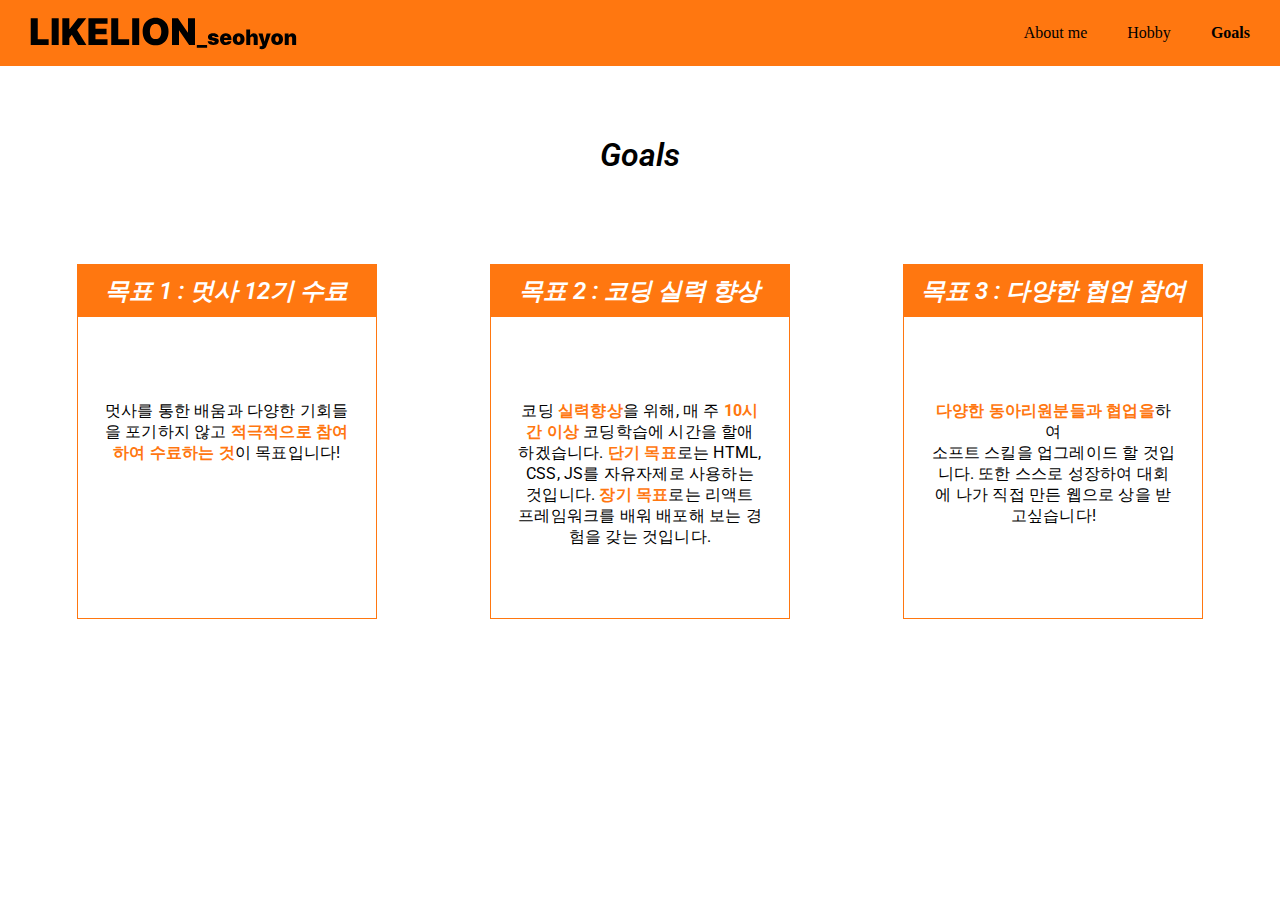
<file: docs/pages/goals.html>
<!DOCTYPE html>
<html lang="ko">
<head>
    <meta charset="UTF-8">
    <title>[202101553] 오서현 | Goals</title>
    <link href="../assets/styles/goals.css" rel="stylesheet">
    <link rel="preconnect" href="https://fonts.googleapis.com">
    <link rel="preconnect" href="https://fonts.gstatic.com" crossorigin>
    <link href="https://fonts.googleapis.com/css2?family=Roboto:ital,wght@0,100;0,300;0,400;0,500;0,700;0,900;1,100;1,300;1,400;1,500;1,700;1,900&display=swap" rel="stylesheet">
</head>
<body>
    <header>
        <nav class="navbar">
            <img src="../assets/images/logo.svg" alt="Logo" class="logo">
            <ul>
                <li><a href="../index.html">About me</a></li>
                <li><a href="./hobby.html">Hobby</a></li>
                <li><a href="./goals.html" class="active">Goals</a></li>
            </ul>
        </nav>
    </header>
    
    <main>
        <div class="goals_wrapper">
            <h1>Goals</h1>
            <div class="goals_item_wrapper">
            <section class="goals">
                <h2>목표 1 : 멋사 12기 수료</h2>
                <p>멋사를 통한 배움과 다양한 기회들을 포기하지 않고 <strong>적극적으로 참여하여 수료하는 것</strong>이 목표입니다!</p>
            </section>

            <section class="goals">
                <h2>목표 2 : 코딩 실력 향상</h2>
                <p>코딩 <strong>실력향상</strong>을 위해, 매 주 <strong>10시간 이상</strong> 코딩학습에 시간을 할애 하겠습니다.
                    <strong>단기 목표</strong>로는 HTML, CSS, JS를 자유자제로 사용하는 것입니다.
                    <strong>장기 목표</strong>로는 리액트 프레임워크를 배워 배포해 보는 경험을 갖는 것입니다.</p>
            </section>

            <section class="goals">
                <h2>목표 3 : 다양한 협업 참여</h2>
                <p><strong>다양한 동아리원분들과 협업을</strong>하여<br>소프트 스킬을 업그레이드 할 것입니다. 또한 스스로 성장하여 대회에 나가 직접 만든 웹으로 상을 받고싶습니다!</p>
            </section>
        </div>
        </div>
    </main>
</body>
</html>
</file>
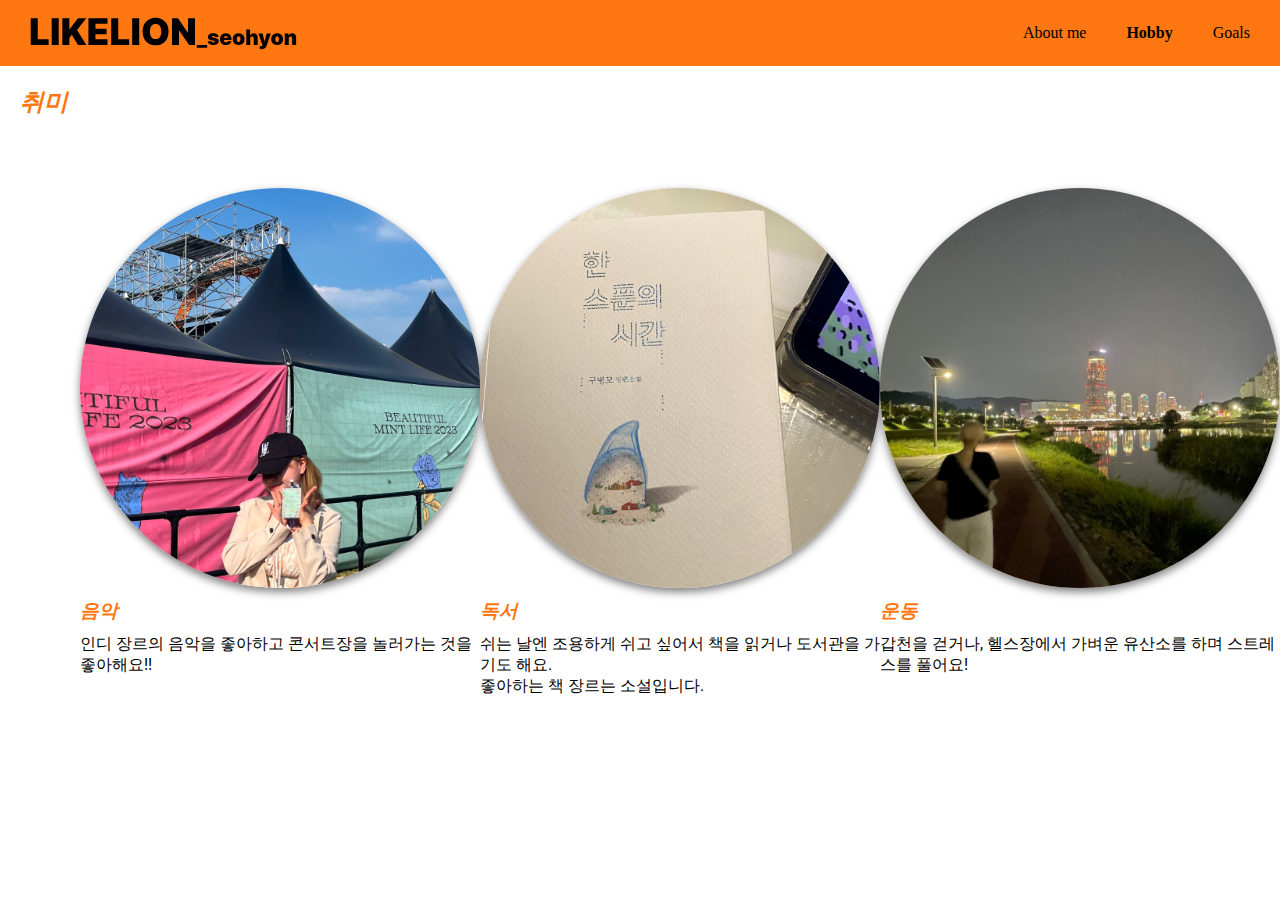
<file: docs/pages/hobby.html>
<!DOCTYPE html>
<html lang="ko">
<head>
    <meta charset="UTF-8">
    <title>[202101553] 오서현 | Hobby</title>
    <link href="../assets/styles/hobby.css" rel="stylesheet">
    <link rel="preconnect" href="https://fonts.gstatic.com" crossorigin>
    <link href="https://fonts.googleapis.com/css2?family=Roboto:ital,wght@0,100;0,300;0,400;0,500;0,700;0,900;1,100;1,300;1,400;1,500;1,700;1,900&display=swap" rel="stylesheet">
</head>

<body class="hobby">
    <header>
        <nav class="navbar">
            <img src="../assets/images/logo.svg" alt="Logo" class="logo">
            <ul>
                <li><a href="../index.html">About me</a></li>
                <li><a href="./hobby.html" class="active">Hobby</a></li>
                <li><a href="./goals.html">Goals</a></li>
            </ul>
        </nav>
    </header>   
    <main>
        <h2 id="hobbies-title" aria-labelledby="hobbies-title">취미</h2>
        <section class="hobbies-section">
            <div class="hobbies__wrapper">
                <article class="hobby__item">
                    <div class="hobby__image">
                        <img src="./images/음악.png" alt="음악">
                    </div>
                    <div class="hobby__content">
                        <h3>음악</h3>
                        <p>인디 장르의 음악을 좋아하고 콘서트장을 놀러가는 것을 좋아해요!!</p>
                    </div>
                </article>

                <article class="hobby__item">
                    <div class="hobby__image">
                        <img src="./images/책.png" alt="책">
                    </div>
                    <div class="hobby__content">
                        <h3>독서</h3>
                        <p>쉬는 날엔 조용하게 쉬고 싶어서 책을 읽거나 도서관을 가기도 해요.<br>좋아하는 책 장르는 소설입니다.</p>
                    </div>
                </article>

                <article class="hobby__item">
                    <div class="hobby__image">
                        <img src="./images/산책.png" alt="산책">
                    </div>
                    <div class="hobby__content">
                        <h3>운동</h3>
                        <p>갑천을 걷거나, 헬스장에서 가벼운 유산소를 하며 스트레스를 풀어요!</p>
                    </div>
                </article>
            </div>
        </section>
    </main>
</body>
</html>
</file>
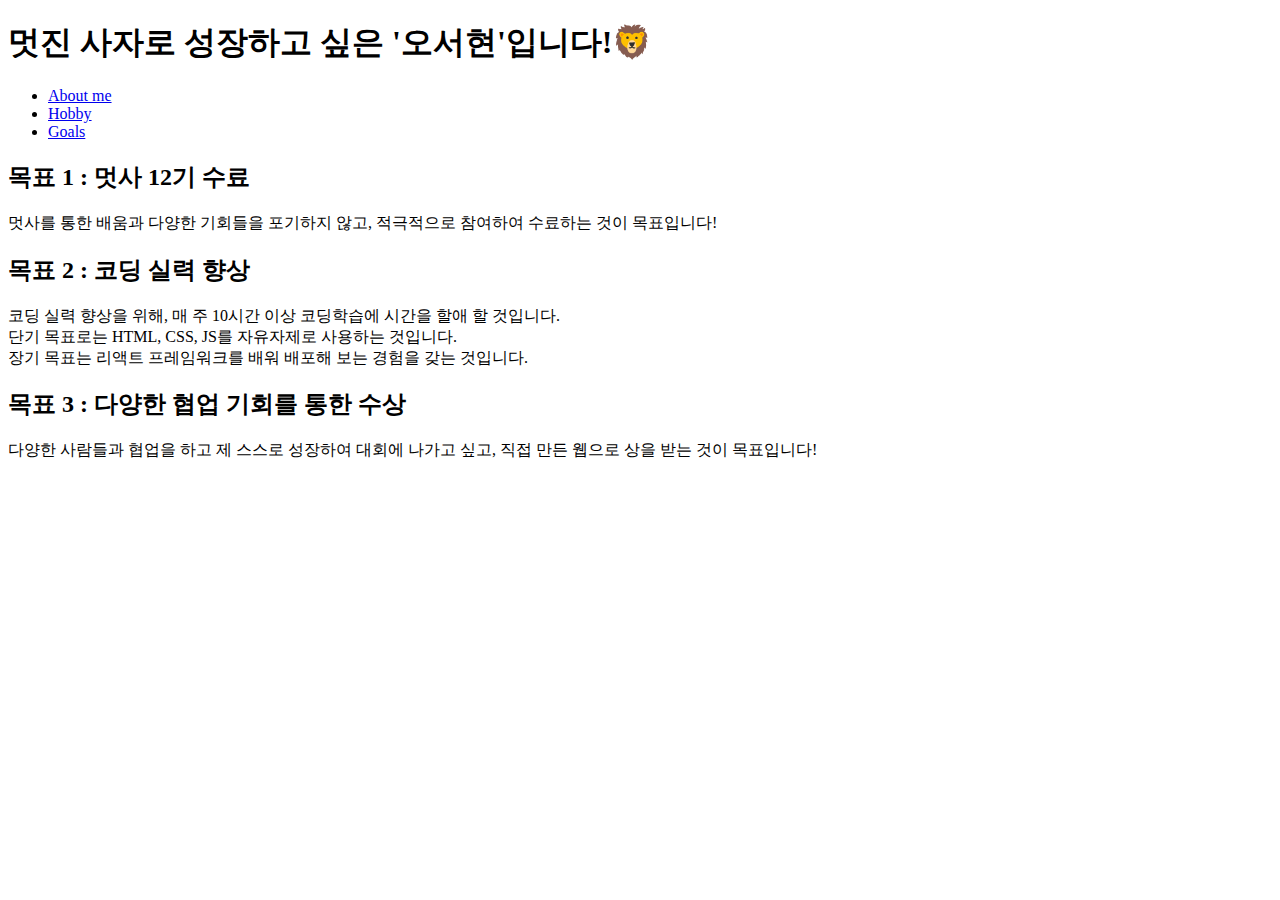
<file: src/pages/goals.html>
<!DOCTYPE html>
<html lang="ko">
<head>
    <meta charset="UTF-8">
    <title>[202101553] 오서현 | Goals</title>
</head>
<body>
    <header>
        <h1>멋진 사자로 성장하고 싶은 '오서현'입니다!🦁</h1>
        <nav>
            <ul>
                <li><a href="../index.html">About me</a></li>
                <li><a href="./hobby.html">Hobby</a></li>
                <li><a href="./goals.html">Goals</a></li>
            </ul>
        </nav>
    </header>
    
    <main>
        <section class="Goals">
            <h2>목표 1 : 멋사 12기 수료</h2>
            <p>멋사를 통한 배움과 다양한 기회들을 포기하지 않고, 적극적으로 참여하여 수료하는 것이 목표입니다!</p>
        </section>

        <section class="Goals">
            <h2>목표 2 : 코딩 실력 향상</h2>
            <p>코딩 실력 향상을 위해, 매 주 10시간 이상 코딩학습에 시간을 할애 할 것입니다.<br>
                 단기 목표로는 HTML, CSS, JS를 자유자제로 사용하는 것입니다.<br>
                 장기 목표는 리액트 프레임워크를 배워 배포해 보는 경험을 갖는 것입니다.</p>
        </section>

        <section class="Goals">
            <h2>목표 3 : 다양한 협업 기회를 통한 수상</h2>
            <p>다양한 사람들과 협업을 하고 제 스스로 성장하여 대회에 나가고 싶고, 직접 만든 웹으로 상을 받는 것이 목표입니다!</p>
        </section>
    </main>
</body>
</html>
</file>
<file: docs/assets/styles/goals.css>
* {
    box-sizing: border-box;
    margin: 0px;
}

/* 네비게이션 바 스타일 */

.navbar {
    display: flex;
    flex-direction: row;
    align-items: center;
    justify-content: space-between;
    background-color: #FF7710; /* 배경 색상 설정 */
    overflow: hidden;
    padding: 10px 10px;
}


/* 로고 스타일 */
.logo {
    margin-left: 20px; /* 좌측 여백 설정 */
    height: 40px; /* 로고 크기 조정 */
}

/* 네비게이션 링크 리스트 스타일 */
nav ul {
    list-style-type: none;
    margin: 0;
    padding: 0;
    display: flex;
    flex-direction: row;
}

/* 네비게이션 링크 아이템 스타일
nav ul li {
    float: left;
} */

/* 네비게이션 링크 스타일 */
nav ul li a {
    display: block;
    color: black;
    text-align: center;
    padding: 14px 20px;
    text-decoration: none;
}

/* 현재 페이지 링크 스타일 */
nav ul li a.active, nav ul li a:hover {
    font-weight: bold; /* 볼드체 적용 */
}

/* 링크에 마우스 호버 시 스타일 */
nav ul li a:hover {
    background-color:rgba(255, 119, 16, 0.50);
    color: black;
}


/* 글꼴설정 */
h1{
    font-family: "Roboto", sans-serif;
  font-weight: 600;
  font-style: italic;
}

h2{
    font-family: "Roboto", sans-serif;
    font-weight: 600;
    font-style: italic;
    padding-top: 10px;
    color: #ffffff;
}

h3{
    font-family: "Roboto", sans-serif;
    font-weight: 600;
    font-style: italic;
    padding-top: 10px;
    color: #FF7710;
    padding-bottom: 10px;
}

p{
    font-family: "Roboto", sans-serif;
    font-weight: 400;
    font-style: normal;
}

strong {
    color: #FF7710;
    display: inline;
}

/* goals 스타일 */
.goals_wrapper{
    padding: 20px;
    width: 100%;
    height: 400px;
    display: flex;
    flex-direction: column;
    align-items: center;
}

h1{
    width: 100%;
    height: 220px;
    margin: 50px;
    display: flex;
    flex-direction: column;
    justify-content: center;
    align-items: center;
}

.goals_item_wrapper{
    width: 100%;
    height: 100%;
    display: flex;
    flex-direction: row;
    justify-content: space-around;
    margin: 30px 20px;
}

.goals{
    width: 300px;
    height: 355px;
    margin: 10px;
    border: 1px solid #FF7710;
    display: flex;
    flex-direction: column;
    align-items: center;
    padding-bottom: 150px;
}

.goals h2{
    width: 100%;
    height: 55px;
    display: flex;
    flex-direction: row;
    justify-content: center;
    padding: 10px;
    background-color: #FF7710;
}

.goals p{
    width: 100%;
    height: 100%;
    letter-spacing: 0.2px;
    text-align: center;
    padding: 84px 27px;
}
</file>
<file: docs/assets/styles/hobby.css>
* {
    box-sizing: border-box;
    margin: 0px;
}

/* 네비게이션 바 스타일 */

.navbar {
    display: flex;
    flex-direction: row;
    align-items: center;
    justify-content: space-between;
    background-color: #FF7710; /* 배경 색상 설정 */
    overflow: hidden;
    padding: 10px 10px;
}


/* 로고 스타일 */
.logo {
    margin-left: 20px; /* 좌측 여백 설정 */
    height: 40px; /* 로고 크기 조정 */
}

/* 네비게이션 링크 리스트 스타일 */
nav ul {
    list-style-type: none;
    margin: 0;
    padding: 0;
    display: flex;
    flex-direction: row;
}

/* 네비게이션 링크 아이템 스타일
nav ul li {
    float: left;
} */

/* 네비게이션 링크 스타일 */
nav ul li a {
    display: block;
    color: black;
    text-align: center;
    padding: 14px 20px;
    text-decoration: none;
}

/* 현재 페이지 링크 스타일 */
nav ul li a.active, nav ul li a:hover {
    font-weight: bold; /* 볼드체 적용 */
}

/* 링크에 마우스 호버 시 스타일 */
nav ul li a:hover {
    background-color:rgba(255, 119, 16, 0.50);
    color: black;
}


/* 글꼴설정 */
h1{
    font-family: "Roboto", sans-serif;
  font-weight: 600;
  font-style: italic;
}

h2{
    font-family: "Roboto", sans-serif;
    font-weight: 600;
    font-style: italic;
    padding-top: 10px;
    color: #FF7710;
}

h3{
    font-family: "Roboto", sans-serif;
    font-weight: 600;
    font-style: italic;
    padding-top: 10px;
    color: #FF7710;
    padding-bottom: 10px;
}

p{
    font-family: "Roboto", sans-serif;
    font-weight: 400;
    font-style: normal;
}

strong {
    color: #FF7710;
}

/* hobby 스타일 */

#hobbies-title{
    padding: 20px;
}

.hobbies-section{
    margin: 50px;

}

.hobbies__wrapper{
    width: 100%;
    height: 400px;
    display: flex;
    flex-direction: row;
    justify-content: space-around;
    padding: 0px 30px;
}

.hobby__item{ 
    display: flex;
    flex-direction: column;
}

.hobby__image{
    width: 400px;
    height: 400px;
    flex-shrink: 0;
    border-radius: 50%; /* 원형으로 표시 */
    overflow: hidden; /* 넘치는 부분 숨김 */
    box-shadow: 0 4px 8px rgba(0,0,0,0.5);
    display: flex; /* 이미지를 중앙 정렬하기 위해 flex 사용 */
} 

.hobby__image img{
    width: 100%; /* 컨테이너 너비에 맞춤 */
    height: 100%; /* 컨테이너 높이에 맞춤 */
    object-fit: cover; /* 이미지 비율을 유지하면서 컨테이너를 가득 채움 */
    object-position: center; /* 이미지를 중앙에 위치시킴 */
}
</file>
